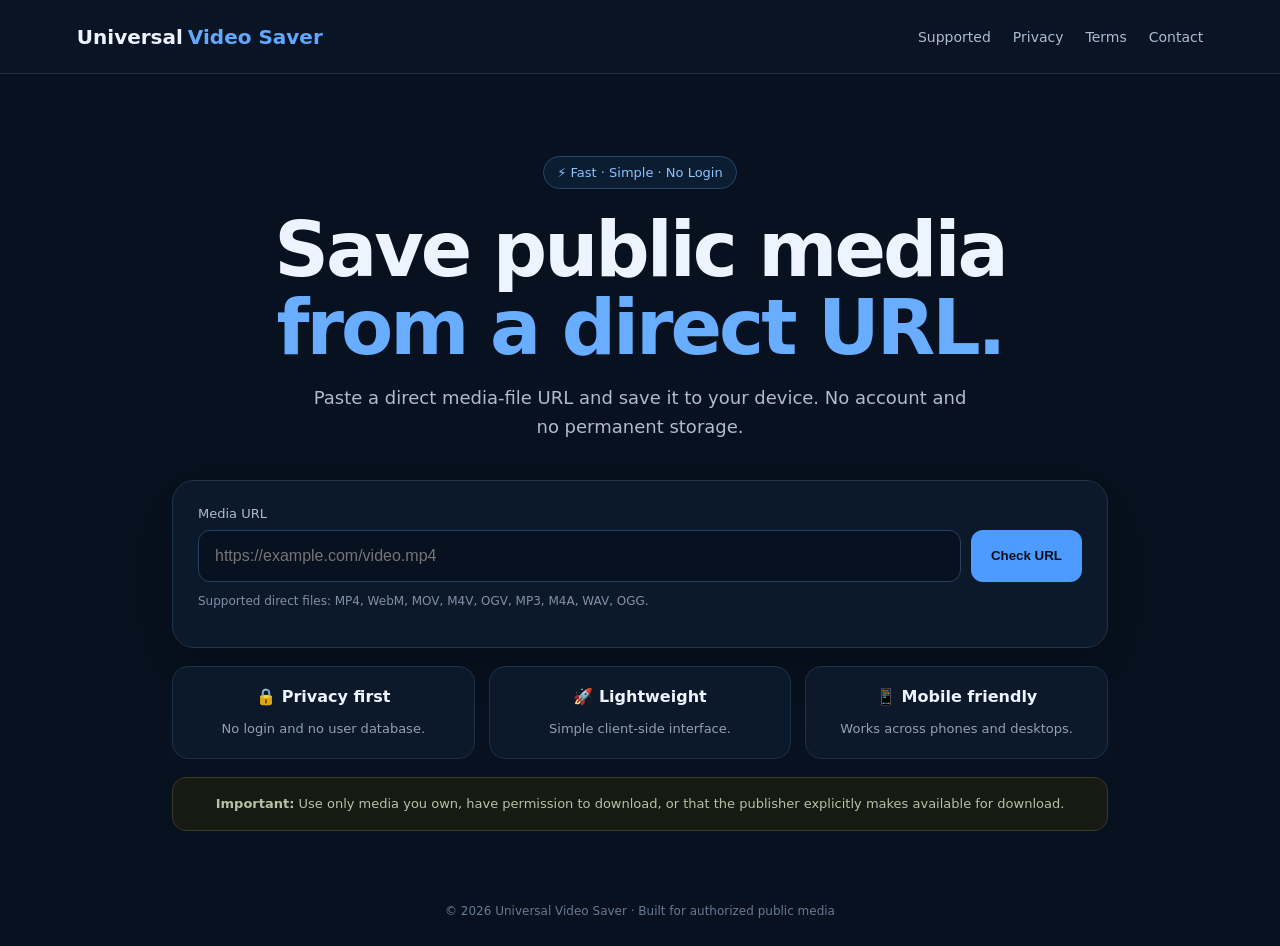
<file: index.html>
<!doctype html>
<html lang="en">
<head>
<meta charset="utf-8">
<meta name="viewport" content="width=device-width,initial-scale=1">
<meta name="description" content="Universal Video Saver - save authorized public media files from direct URLs.">
<title>Universal Video Saver</title>
<link rel="stylesheet" href="style.css">
</head>
<body>
<header class="topbar">
  <a class="brand" href="index.html">Universal<span>Video Saver</span></a>
  <nav>
    <a href="supported.html">Supported</a>
    <a href="privacy.html">Privacy</a>
    <a href="terms.html">Terms</a>
    <a href="contact.html">Contact</a>
  </nav>
</header>

<main class="hero">
  <div class="badge">⚡ Fast · Simple · No Login</div>
  <h1>Save public media<br><span>from a direct URL.</span></h1>
  <p class="lead">Paste a direct media-file URL and save it to your device. No account and no permanent storage.</p>

  <section class="card">
    <label for="url">Media URL</label>
    <div class="input-row">
      <input id="url" type="url" placeholder="https://example.com/video.mp4" autocomplete="off">
      <button id="checkBtn">Check URL</button>
    </div>
    <p class="hint">Supported direct files: MP4, WebM, MOV, M4V, OGV, MP3, M4A, WAV, OGG.</p>
    <div id="status" class="status"></div>
    <div id="result" class="result hidden"></div>
  </section>

  <section class="features">
    <article><b>🔒 Privacy first</b><p>No login and no user database.</p></article>
    <article><b>🚀 Lightweight</b><p>Simple client-side interface.</p></article>
    <article><b>📱 Mobile friendly</b><p>Works across phones and desktops.</p></article>
  </section>

  <div class="notice">
    <b>Important:</b> Use only media you own, have permission to download, or that the publisher explicitly makes available for download.
  </div>
</main>
<footer>© 2026 Universal Video Saver · Built for authorized public media</footer>
<script src="app.js"></script>
</body>
</html>
</file>
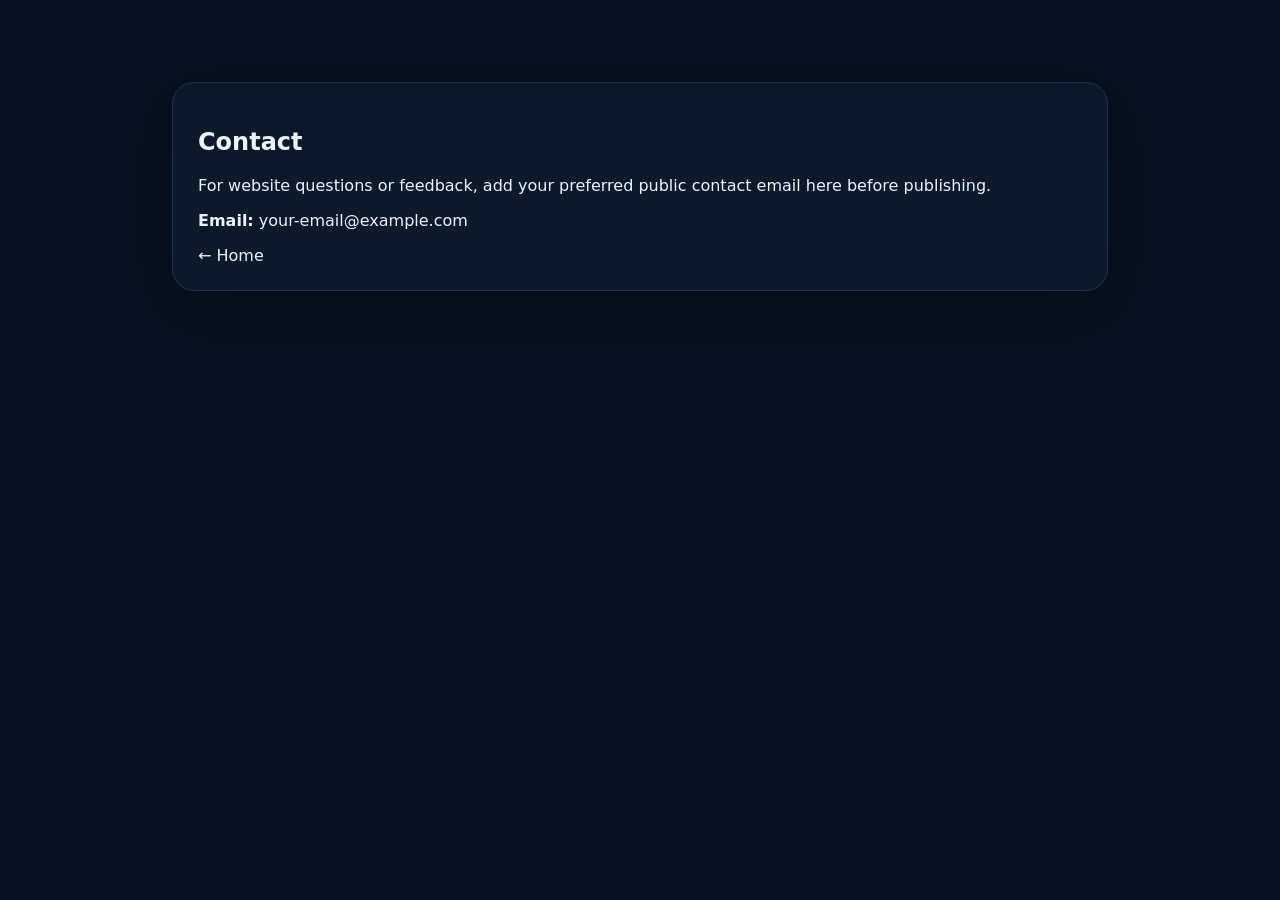
<file: contact.html>
<!doctype html><html lang="en"><head><meta charset="utf-8"><meta name="viewport" content="width=device-width,initial-scale=1"><title>Contact</title><link rel="stylesheet" href="style.css"></head><body><main class="hero"><div class="card"><h2>Contact</h2><p>For website questions or feedback, add your preferred public contact email here before publishing.</p><p><b>Email:</b> your-email@example.com</p><a href="index.html">← Home</a></div></main></body></html>
</file>
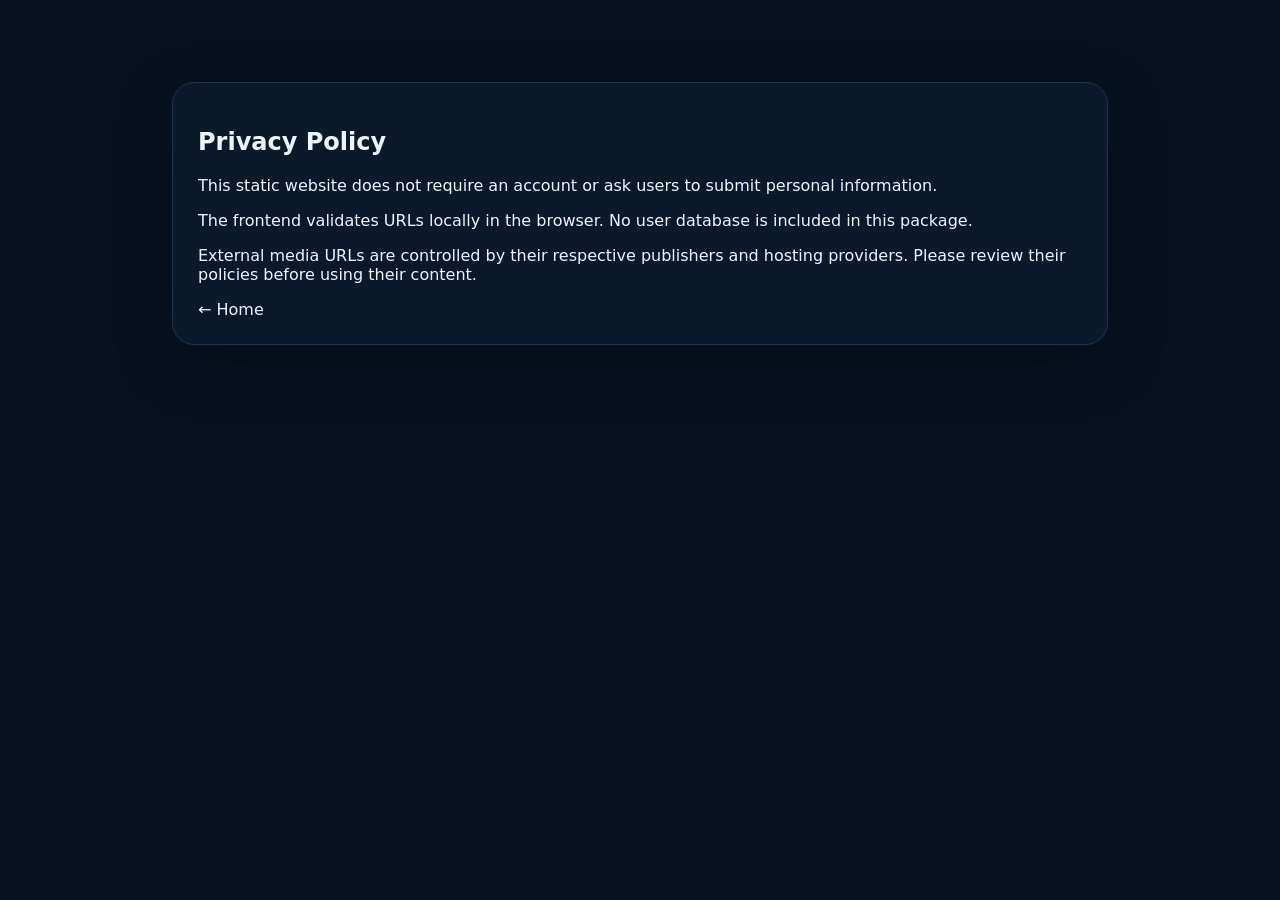
<file: privacy.html>
<!doctype html><html lang="en"><head><meta charset="utf-8"><meta name="viewport" content="width=device-width,initial-scale=1"><title>Privacy Policy</title><link rel="stylesheet" href="style.css"></head><body><main class="hero"><div class="card"><h2>Privacy Policy</h2><p>This static website does not require an account or ask users to submit personal information.</p><p>The frontend validates URLs locally in the browser. No user database is included in this package.</p><p>External media URLs are controlled by their respective publishers and hosting providers. Please review their policies before using their content.</p><a href="index.html">← Home</a></div></main></body></html>
</file>
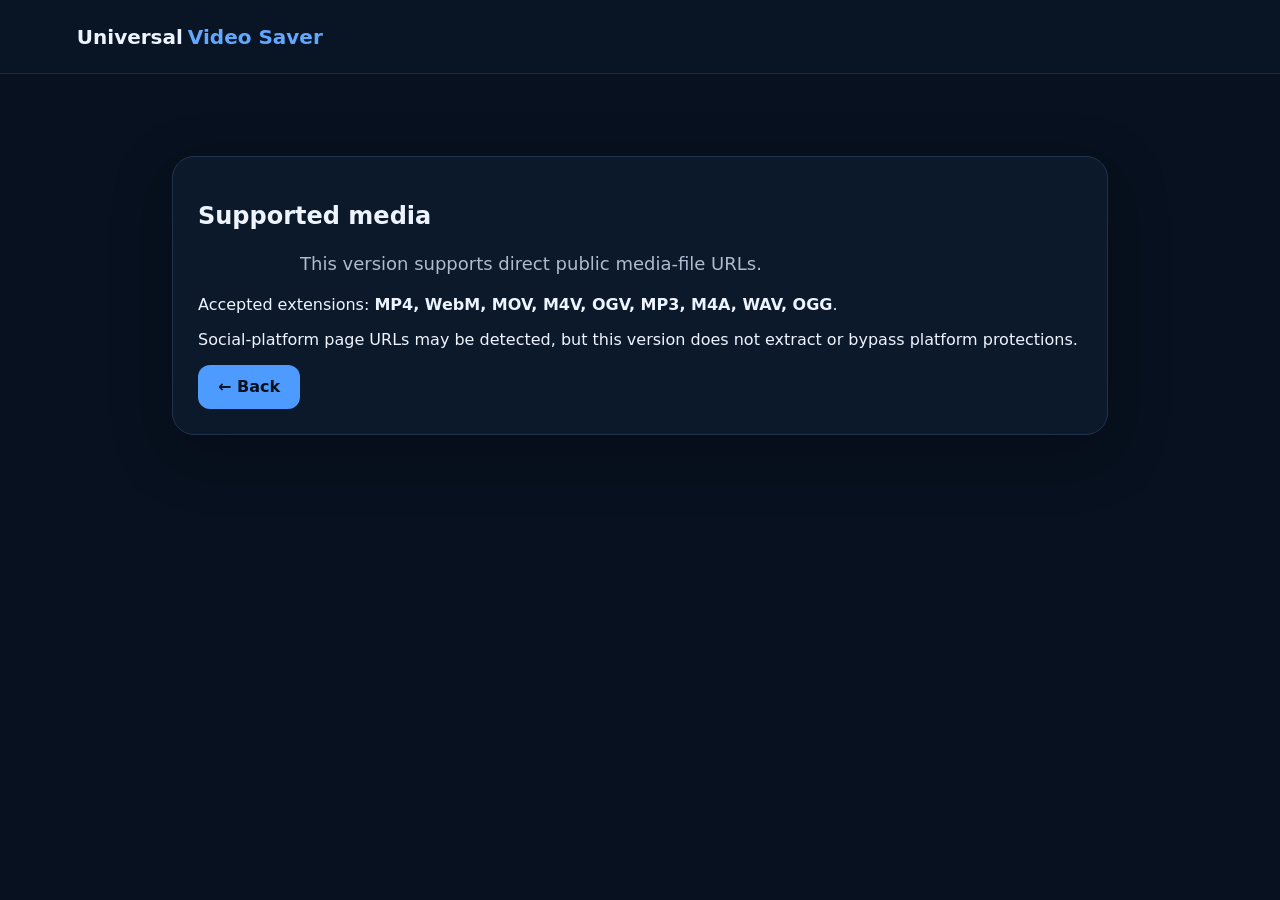
<file: supported.html>
<!doctype html><html lang="en"><head><meta charset="utf-8"><meta name="viewport" content="width=device-width,initial-scale=1"><title>Supported - Universal Video Saver</title><link rel="stylesheet" href="style.css"></head><body><header class="topbar"><a class="brand" href="index.html">Universal<span>Video Saver</span></a></header><main class="hero"><div class="card"><h2>Supported media</h2><p class="lead" style="margin-bottom:10px">This version supports direct public media-file URLs.</p><p>Accepted extensions: <b>MP4, WebM, MOV, M4V, OGV, MP3, M4A, WAV, OGG</b>.</p><p>Social-platform page URLs may be detected, but this version does not extract or bypass platform protections.</p><a class="download" style="height:44px" href="index.html">← Back</a></div></main></body></html>
</file>
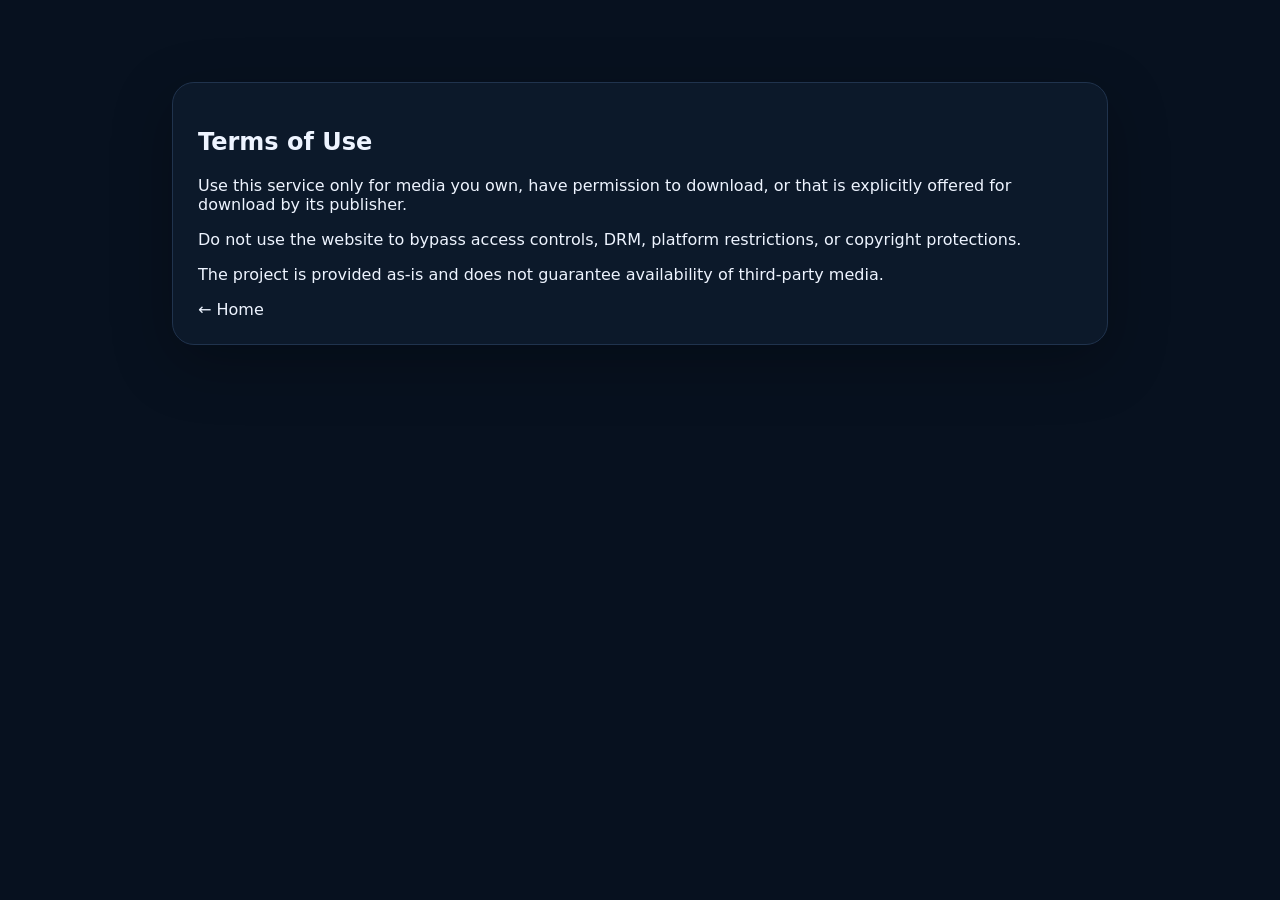
<file: terms.html>
<!doctype html><html lang="en"><head><meta charset="utf-8"><meta name="viewport" content="width=device-width,initial-scale=1"><title>Terms</title><link rel="stylesheet" href="style.css"></head><body><main class="hero"><div class="card"><h2>Terms of Use</h2><p>Use this service only for media you own, have permission to download, or that is explicitly offered for download by its publisher.</p><p>Do not use the website to bypass access controls, DRM, platform restrictions, or copyright protections.</p><p>The project is provided as-is and does not guarantee availability of third-party media.</p><a href="index.html">← Home</a></div></main></body></html>
</file>
<file: style.css>
*{box-sizing:border-box}body{margin:0;font-family:Inter,system-ui,-apple-system,Segoe UI,Roboto,Arial,sans-serif;background:#07111f;color:#eef4ff;min-height:100vh}a{color:inherit;text-decoration:none}.topbar{height:74px;display:flex;align-items:center;justify-content:space-between;padding:0 6%;border-bottom:1px solid #1c2b40;background:#091525}.brand{font-size:20px;font-weight:800}.brand span{color:#62a8ff;margin-left:5px}.topbar nav{display:flex;gap:22px;color:#aebbd0;font-size:14px}.topbar nav a:hover{color:#fff}.hero{max-width:980px;margin:0 auto;padding:82px 22px 45px;text-align:center}.badge{display:inline-block;padding:8px 13px;border:1px solid #25476d;border-radius:999px;color:#8dc2ff;background:#0b1d31;font-size:13px}.hero h1{font-size:clamp(42px,7vw,76px);line-height:1.02;margin:22px 0 18px;letter-spacing:-3px}.hero h1 span{color:#68adff}.lead{max-width:680px;margin:0 auto 38px;color:#aebbd0;font-size:18px;line-height:1.6}.card{background:#0c192a;border:1px solid #20334d;border-radius:22px;padding:25px;text-align:left;box-shadow:0 18px 60px #0004}.card label{display:block;font-size:13px;color:#aebbd0;margin-bottom:9px}.input-row{display:flex;gap:10px}.input-row input{min-width:0;flex:1;background:#07111f;border:1px solid #2b405d;border-radius:12px;color:#fff;padding:16px;font-size:16px;outline:none}.input-row input:focus{border-color:#5fa9ff}.input-row button,.download{border:0;border-radius:12px;padding:0 20px;background:#4e9bff;color:#06101d;font-weight:800;cursor:pointer;display:inline-flex;align-items:center;justify-content:center}.input-row button:hover,.download:hover{background:#73b4ff}.hint{font-size:12px;color:#7f91aa}.status{margin-top:14px;font-size:14px}.error{color:#ff9e9e}.warn{color:#ffd27d}.success{color:#75e0a1}.result{margin-top:16px;border-top:1px solid #20334d;padding-top:16px}.hidden{display:none}.media-info{display:flex;align-items:center;justify-content:space-between;gap:15px}.media-info strong{margin-left:10px;word-break:break-all}.type{font-size:11px;border:1px solid #31547b;padding:5px 7px;border-radius:7px;color:#91c5ff}.download{min-height:44px}.features{display:grid;grid-template-columns:repeat(3,1fr);gap:14px;margin-top:18px}.features article{padding:20px;background:#0c192a;border:1px solid #1c3049;border-radius:16px}.features p{color:#91a1b8;font-size:13px;line-height:1.5;margin-bottom:0}.notice{margin-top:18px;padding:16px;border:1px solid #3b3a25;background:#171a12;color:#b9c0a5;border-radius:14px;font-size:13px;line-height:1.5}footer{text-align:center;padding:28px;color:#687a94;font-size:12px}@media(max-width:650px){.topbar{padding:0 18px}.topbar nav{display:none}.hero{padding-top:55px}.hero h1{letter-spacing:-2px}.input-row{flex-direction:column}.input-row button{height:48px}.features{grid-template-columns:1fr}.media-info{align-items:stretch;flex-direction:column}.download{height:46px}}
</file>
